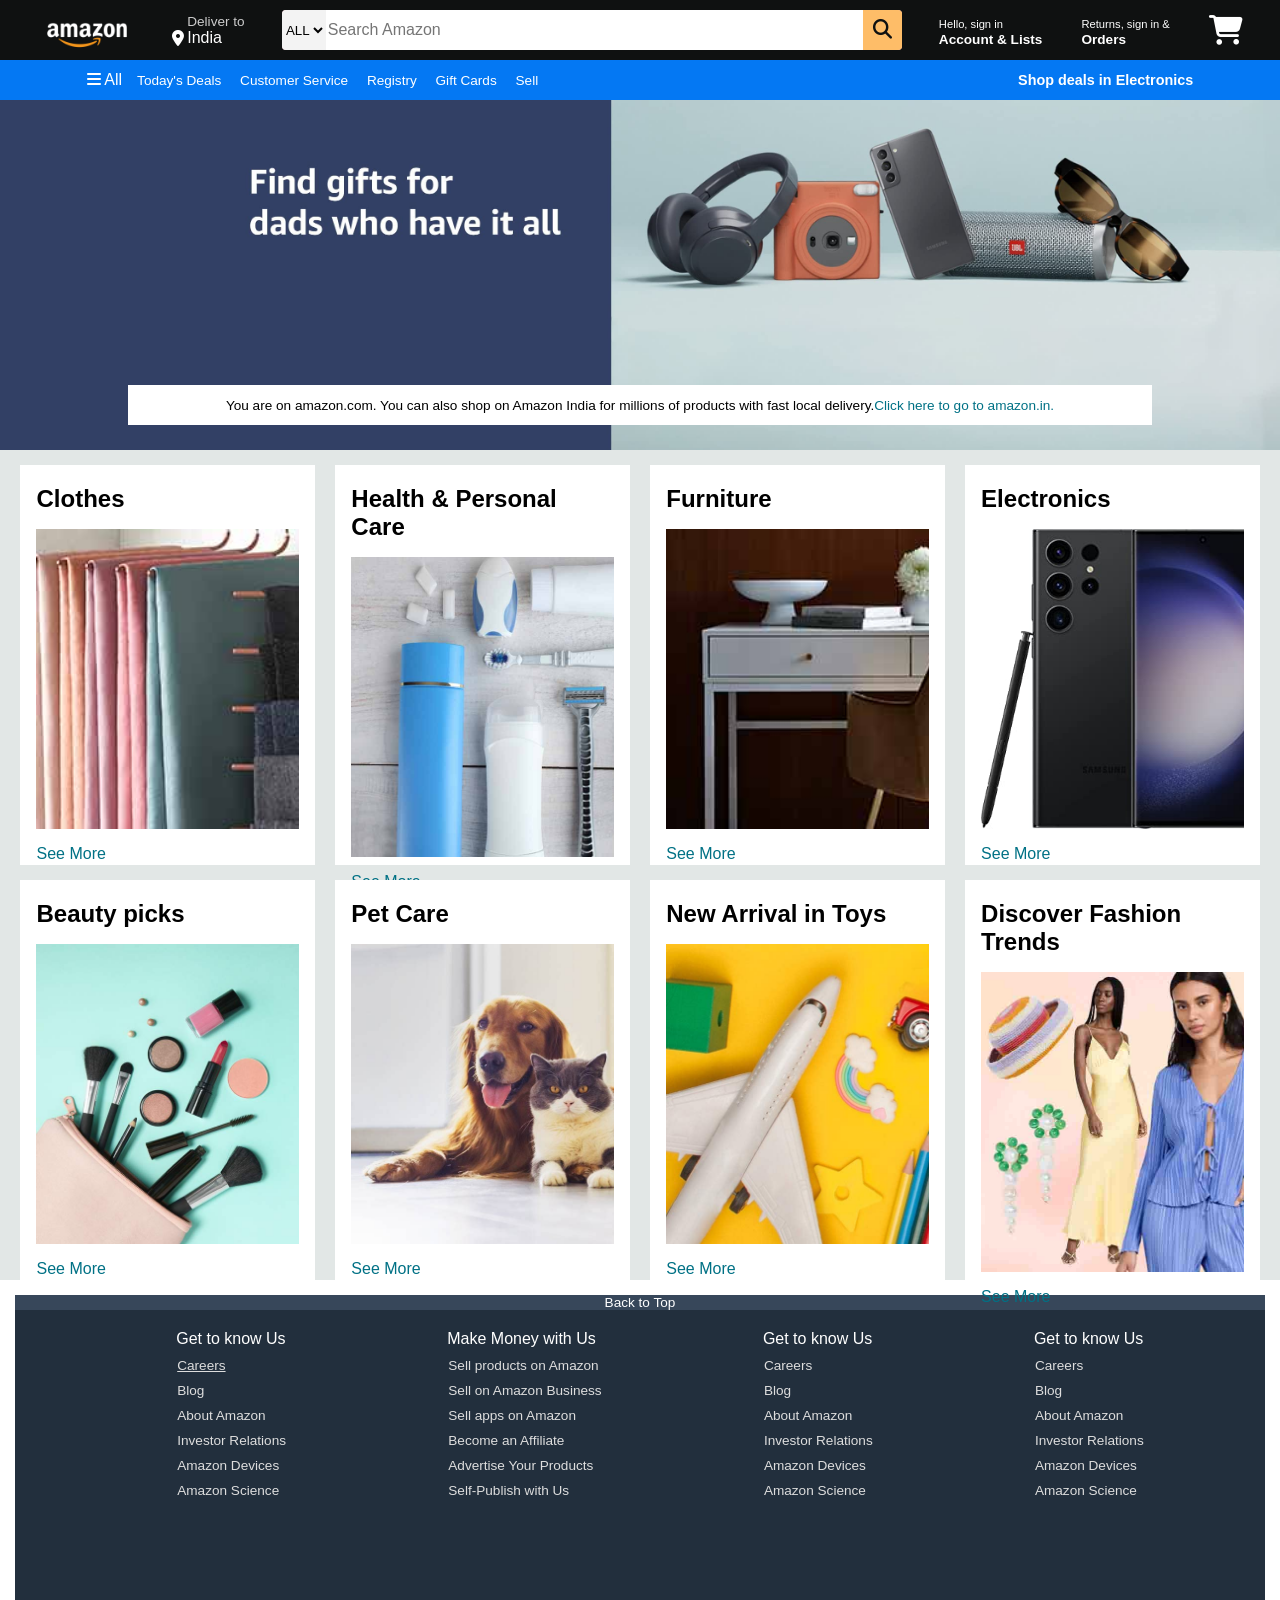
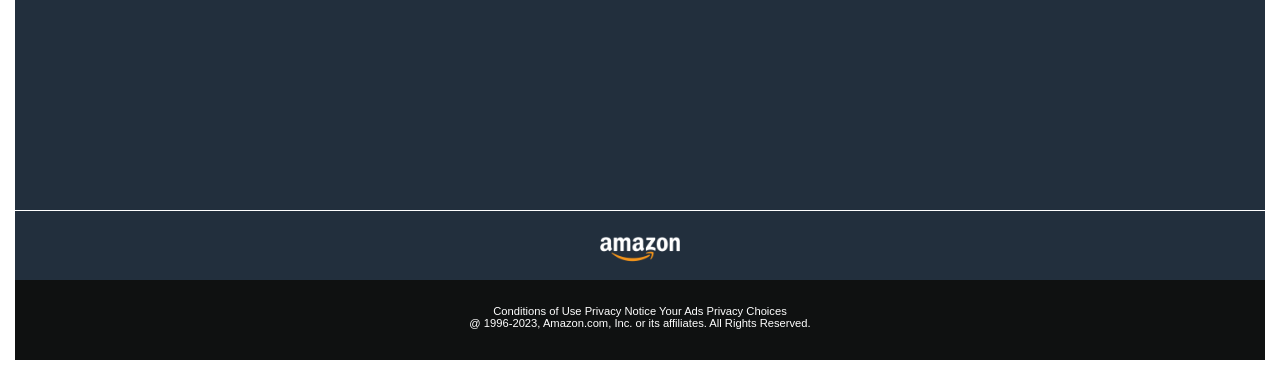
<file: index.html>
<!DOCTYPE html>
<html lang="en" xmlns="http://www.w3.org/1999/html">
<head>
    <meta charset="UTF-8">
    <title>Amazon Clone - Home</title>
  <link rel="stylesheet" href="./style.css">
  <link rel="stylesheet" href="https://cdnjs.cloudflare.com/ajax/libs/font-awesome/6.7.2/css/all.min.css">


</head>
<body>
    <header>
      <div class = "navbar">
        <div class="nav-logo border">
          <div class="logo"></div>
            </div>
            <div class="nav-address border">
                <p class ="add-first">Deliver to</p>
                <div class="add-icon">
                    <i class="fa-solid fa-location-dot"></i>
                    <p class="add-sec">India</p>
                </div>
            </div>
          <div class="nav-search">
              <select class="select-search">
                  <option>ALL</option>
              </select>
              <input placeholder="Search Amazon" class="search-input">
              <div class="search-icon">
                  <i class="fa-solid fa-magnifying-glass"></i>
              </div>
          </div>
         <div class="nav-signin border">
             <p><span>Hello, sign in</span>
             </p>
             <p class="nav-second">Account & Lists</p>
         </div>
        <div class="nav-return border">
            <p><span>Returns, sign in &</span>
            </p>
            <p class="nav-second"> Orders</p>
        </div>
        <div class="nav-cart border">
            <i class="fa-solid fa-cart-shopping"></i>
        </div>
      </div>
        <div class="panel">
            <div class="panel-all">
                <i class="fa-solid fa-bars"></i>
                All
            </div>
            <div class="panel-option">
                <p>Today's Deals</p>
                 <p>Customer Service</p>
                <p>Registry</p>
                <p>Gift Cards</p>
                <p>Sell</p>
               


            


            </div>
            <div class="panel-deals">
                Shop deals in Electronics
            </div>
        </div>
    </header>
<div class="hero-section">
    <div class="hero-msg">
        <p>You are on amazon.com. You can also shop on Amazon India for millions of products with fast local delivery.<a>Click here to go to amazon.in.</a></p>
    </div>
</div>
<div class="shop-section">
    <div class="box1 box">

        <div class="box-content">
            <h2>Clothes</h2>
            <div class="box-image" style="background-image: url('box1_image.jpg');"></div>
            <p>See More</p>
        </div>
    </div>
    <div class="box2 box">
        <div class="box-content">
        <h2>Health & Personal Care</h2>
        <div class="box-image" style="background-image: url('box2_image.jpg');"></div>
        <p>See More</p>
    </div>
    </div>
    <div class="box3 box">
        <div class="box-content">
        <h2>Furniture</h2>
        <div class="box-image" style="background-image: url('box3_image.jpg');"></div>
        <p>See More</p>
    </div></div>
    <div class="box4 box">
        <div class="box-content">
        <h2>Electronics</h2>
        <div class="box-image" style="background-image: url('box4_image.jpg');"></div>
        <p>See More</p>
    </div>
    </div>
    <div class="box1 box">
        <div class="box-content">
            <h2>Beauty picks</h2>
            <div class="box-image" style="background-image: url('box5_image.jpg');"></div>
            <p>See More</p>
        </div>
    </div>
    <div class="box2 box">
        <div class="box-content">
            <h2>Pet Care</h2>
            <div class="box-image" style="background-image: url('box6_image.jpg');"></div>
            <p>See More</p>
        </div>
    </div>
    <div class="box3 box">
        <div class="box-content">
            <h2>New Arrival in Toys</h2>
            <div class="box-image" style="background-image: url('box7_image.jpg');"></div>
            <p>See More</p>
        </div></div>
    <div class="box4 box">
        <div class="box-content">
            <h2>Discover Fashion Trends</h2>
            <div class="box-image" style="background-image: url('box8_image (1).jpg');"></div>
            <p>See More</p>
        </div>
    </div>
</div>
<footer>
     <div class="foot_panel1">
         Back to Top
     </div>
    <div class="foot_panel2">
    <ul>
        <p>Get to know Us</p>
        <a href="#">Careers</a>
        <a>Blog</a>
        <a>About Amazon</a>
        <a>Investor Relations</a>
        <a>Amazon Devices</a>
        <a>Amazon Science</a>
    </ul>
    <ul>
        <p>Make Money with Us</p>
        <a>Sell products on Amazon</a>
        <a>Sell on Amazon Business</a>
        <a>Sell apps on Amazon</a>
        <a>Become an Affiliate</a>
        <a>Advertise Your Products</a>
        <a>Self-Publish with Us</a>
    </ul>
    <ul>
        <p>Get to know Us</p>
        <a>Careers</a>
        <a>Blog</a>
        <a>About Amazon</a>
        <a>Investor Relations</a>
        <a>Amazon Devices</a>
        <a>Amazon Science</a>
    </ul>
    <ul>
        <p>Get to know Us</p>
        <a>Careers</a>
        <a>Blog</a>
        <a>About Amazon</a>
        <a>Investor Relations</a>
        <a>Amazon Devices</a>
        <a>Amazon Science</a>
    </ul>
</div>
    <div class="foot-panel3">
      <div class="logo"></div>
    </div>
    <div class="foot-panel4">
        <div class="pages">
            <a>Conditions of Use</a>
            <a>Privacy Notice</a>
            <a>Your Ads Privacy Choices</a>
        </div>
        <div class="copy_right">
            @ 1996-2023, Amazon.com, Inc. or its affiliates. All Rights Reserved.
        </div>
    </div>
</footer>
</body>
</html>
</file>
<file: style.css>
* {
    margin: 0;
    font-family: "Arial", sans-serif;
    box-sizing: border-box;

}
.navbar{
    height: 60px;
    background-color: #0f1111;
    color: white;
    display: flex;
    align-items: center;
    justify-content: space-evenly;
}
.nav-logo{
     height: 50px;
     width: 100px;
} 
.logo {
    background-image: url("/images/amazon_logo.png");
    background-size:cover;
    width: 100%;
    height: 50px;
}
.border{
    border: 2px solid transparent;
}
.border:hover{
    border: 1px solid white;
}

/*.border {
    border: 2px solid transparent;
}
.border:hover {
    border: 1px solid #ffffff;
}
/**box2**/
.add-first{
    color:#cccccc ;
    font-size: 0.85rem;
    margin-left: 15px;
}
.add-sec{
    font-size: 1rem;
    margin-left: 3px;
}
.add-icon{
    display: flex;
    align-items: center;
}
.nav-address:hover{
    border: 1px solid #ffffff;
}
/** box 3**/
.nav-search{
    display: flex;
    justify-content: space-evenly;
    background-color: pink;
    width: 620px;
    height:40px ;
    border-radius: 4px;

}
.select-search{
    background-color: #f3f3f3;
    width: 50px;
    text-align: center;
    border-bottom-left-radius:4px ;
    border-top-left-radius: 4px;
    border: none;


}




.search-input{
    width: 100%;
    font-size: 1rem;
    border: none;


}
.search-icon{
    width: 45px;
    display: flex;
    justify-content:center ;
    align-items: center;
    font-size: 1.2rem;
    background-color: #febd68;
    border-top-right-radius: 4px;
    border-bottom-right-radius:4px;
    color: #0f1111;
}
.nav-search:hover{
    border: 2px solid orange;
}
/*** box4**/
span{
    font-size: 0.7rem;
}
.nav-second{
    font-size: 0.85rem;
    font-weight: 700;
}
.nav-cart i{
    font-size:30px ;
}
.nav-cart{
    font-size: 0.85rem;
    font-weight: 700;
}
/** panel**/
.panel{
    height: 40px;
    background-color: #0478f3;
    display: flex;
    color: white;
    align-items: center;
    justify-content:center;

}
.panel-option p{
display:inline;
margin-left: 15px;

}
.panel-option{
    width: 70%;
    font-size: 0.85rem;
}
.panel-deals{
    font-size: 0.9rem;
    font-weight: 700;
}
/** hero section**/
.hero-section{
    background-image: url("hero_image.jpg");
    height: 350px;
    background-size: cover;
    display: flex;
    justify-content: center;
    align-items: flex-end;
}
.hero-msg{
    background-color: white;
    color: black;
    height: 40px;
    display: flex;
    align-items: center;
    justify-content: center;
    font-size: 0.85rem;
    width: 80%;
    margin-bottom: 25px;
}
.hero-msg a{
    color: #007185;

}
/**shop section**/
.shop-section{
    display: flex;
    flex-wrap: wrap;
    justify-content: space-evenly;
    background-color: #e2e7e6;
}
.box{
    /*border: 2px solid black;*/
    height: 400px;
    width: 23%;
    background-color: white;
    padding: 20px 0px 15px;
    margin-top:15px;
}
.box-image{
    height: 300px;
    background-size: cover;
    margin-top: 1rem;
    margin-bottom: 1rem;
}
.box-content{
    margin-left: 1rem;
    margin-right: 1rem;
}
.box-content p{
    color: #007185;
}
/**footer**/
footer{
    margin: 15px;
}
.foot_panel1{
    background-color: #37475a;
    color: white;
    display: flex;
    align-items: center;
    justify-content: center;
    font-size: 0.85rem;
}
.foot_panel2{
    background-color: #222f3d;
    color: white;
    height: 500px;
    display: flex;
    justify-content: space-evenly;

}
ul{
    margin-top: 20px;
}
ul a{
    display: block;
    font-size: 0.85rem;
    margin-top: 10px;
    margin-left: 1px;
    color: #dddddd;
}
.foot-panel3{
    background-color: #222f3d;
    color: white;
    border-top: 0.5px solid white;
    height:70px ;
    display: flex;
    justify-content: center;
    align-items: center ;
}
.logo{
    background-image: url("amazon_logo.png");
    background-size: cover;
    height: 50px;
    width: 100px;
}
.foot-panel4{
    background-color: #0f1111;
    color: white;
    height: 80px;
    font-size: 0.7rem;
    text-align: center;
}
.pages{

    padding-top: 25px;
}
.copyright{
    padding-top:5px ;
}
</file>
